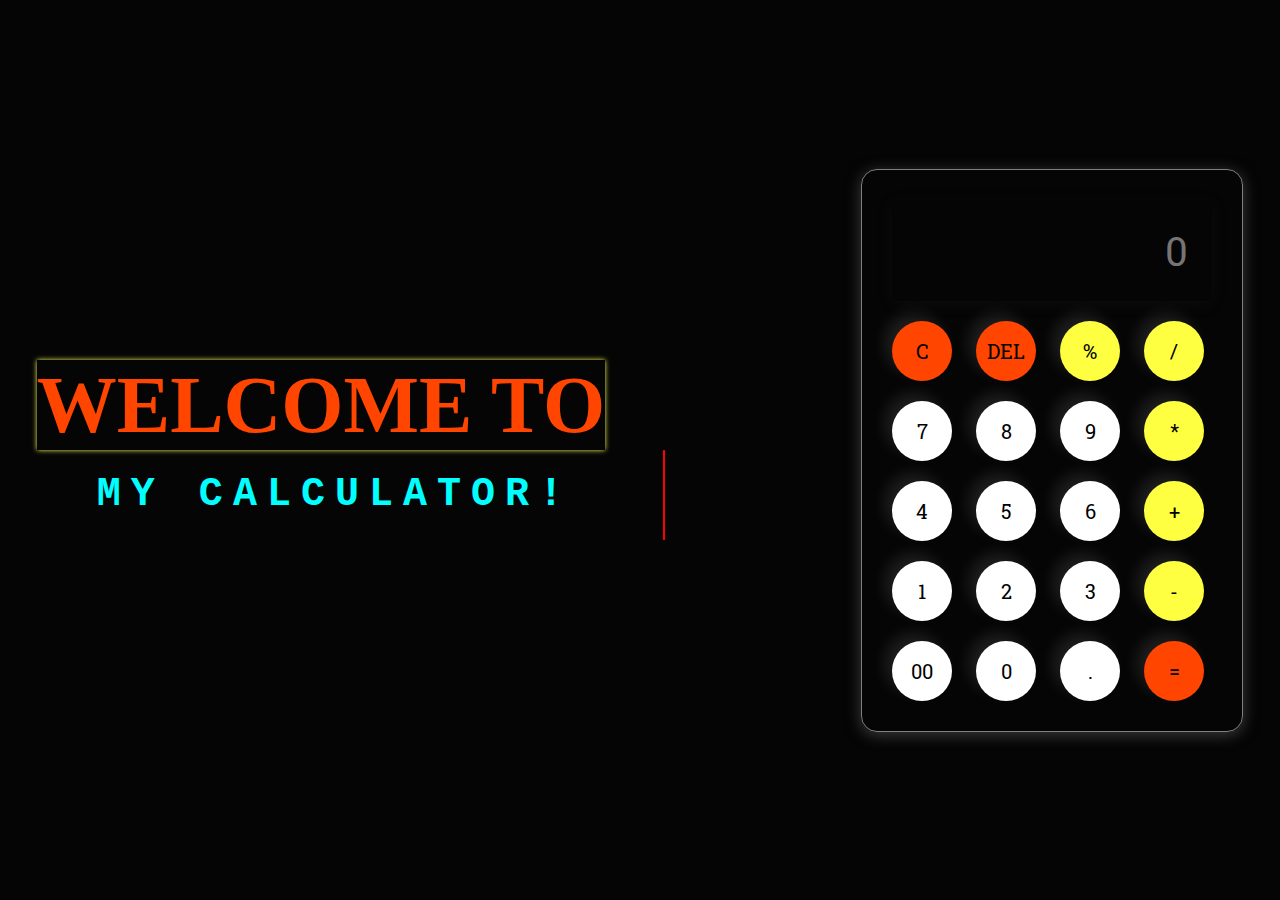
<file: Task3_Calculator/index.html>
<!DOCTYPE html>
<html lang="en">
<head>
    <meta charset="UTF-8">
    <meta name="viewport" content="width=device-width, initial-scale=1.0">
    <title>Calculator</title>
    <link
    rel="stylesheet"
    href="https://cdnjs.cloudflare.com/ajax/libs/animate.css/4.1.1/animate.min.css"
  />
    <link rel="stylesheet" href="style.css">
</head>
<body>
    <div class="text">
        <h1 class="animate__animated animate__zoomInDown">Welcome to</h1>
        <h2>MY CALCULATOR!</h2>
    </div>
    <div class="calc">
        <input type="text" placeholder="0" id="inputbox">
        <div>
            <button class="equal">C</button>
            <button class="equal">DEL</button>
            <button class="operator">%</button>
            <button class="operator">/</button>

        </div>
        <div>
            <button>7</button>
            <button>8</button>
            <button>9</button>
            <button class="operator">*</button>

        </div>
        <div>
            <button>4</button>
            <button>5</button>
            <button>6</button>
            <button class="operator">+</button>

        </div>
        <div>
            <button>1</button>
            <button>2</button>
            <button>3</button>
            <button class="operator">-</button>

        </div>
        <div>
            <button>00</button>
            <button>0</button>
            <button>.</button>
            <button class="equal">=</button>

        </div>
    </div>
    <script src="script.js"></script>
</body>
</html>
</file>
<file: Task3_Calculator/style.css>
@import url('https://fonts.googleapis.com/css2?family=Roboto+Slab&display=swap');


* {
    margin: 0;
    padding: 0;
    box-sizing: border-box;
    font-family: 'Roboto Slab', serif;
}

body {
    width: 100%;
    height: 100vh;
    display: flex;
    justify-content: center;
    align-items: center;
    background-color: rgba(0, 0, 0, 0.982);
}
.text{
    color: white;
    line-height: 90px;
    
}
@keyframes myanim {
    0%   {color: red;}
    25%  {color: yellow;}
    50%  {color: blue;}
    100% {color: rgb(10, 200, 10);}
}
.text h1{
    font-size: 80px;
    font-family: 'Times New Roman', Times, serif;
    color: orangered;
    animation-name: myanim;
    animation-duration: 5s;
    box-shadow: 0px 0px 5px  rgb(255, 255, 90);
    animation-iteration-count: infinite;
    text-transform: uppercase;
}


.text h2{
    font-family: 'Courier New', Courier, monospace;
    margin-left: 60px;
    font-size: 40px;
    color: aqua;
    border-right: 2px solid rgb(255, 0, 0) ;
    letter-spacing: 10px;
    width: 100%;
    white-space: nowrap;
    overflow: hidden;
    animation: 
        typing 4s steps(14), cursor .4s step-end infinite alternate;
    ;
    animation-iteration-count: 4 ;
    /* box-shadow: 4px 4px 4px rgb(255, 255, 65); */
}
@keyframes cursor{
    50% { border-color: transparent;}
}
@keyframes typing{
    from {width: 0}
}

.calc{
    margin-left: 20%;
    border: 1px solid gray;
    padding: 20px;
    border-radius: 16px;
    background: transparent;
    box-shadow: 0px 3px 15px rgba(113, 115, 119, 0.5);
}

input{
    width: 320px;
    border: none;
    padding: 24px;
    margin: 10px;
    background: transparent;
    box-shadow: 0px 3px 15px rgba(84, 84, 84, 0.1);
    font-size: 40px;
    text-align: right;
    cursor: pointer;
    color: white;
}
inptu::placeholder{
    color: white;
}
button{
    border: none;
    width: 60px;
    height: 60px;
    margin: 10px;
    border-radius: 50%;
    background: white;
    font-size: 20px;
    box-shadow: -8px -8px 15px rgba(255, 255 ,255 ,0.1);
    cursor: pointer;
}
.equal{
    background: orangered;
}
.operator{
    background: rgb(255, 255, 65);
}
</file>
